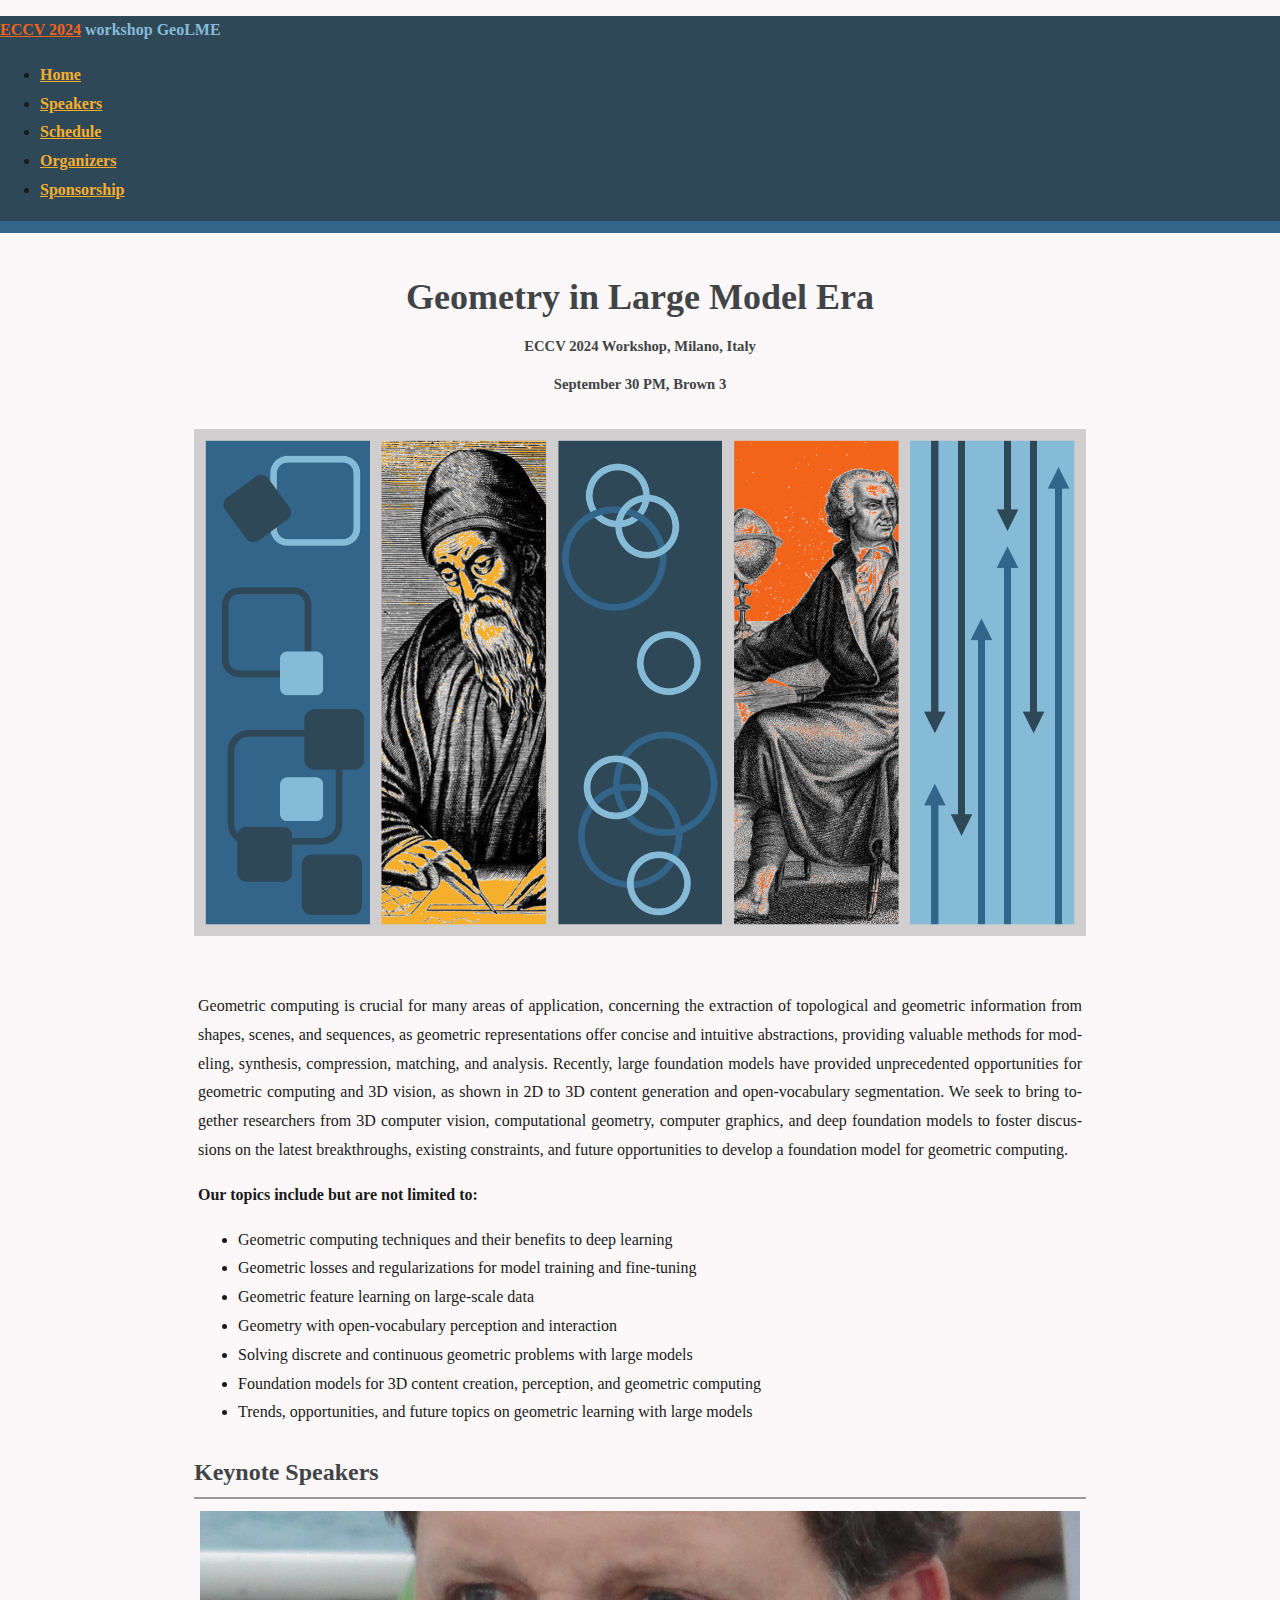
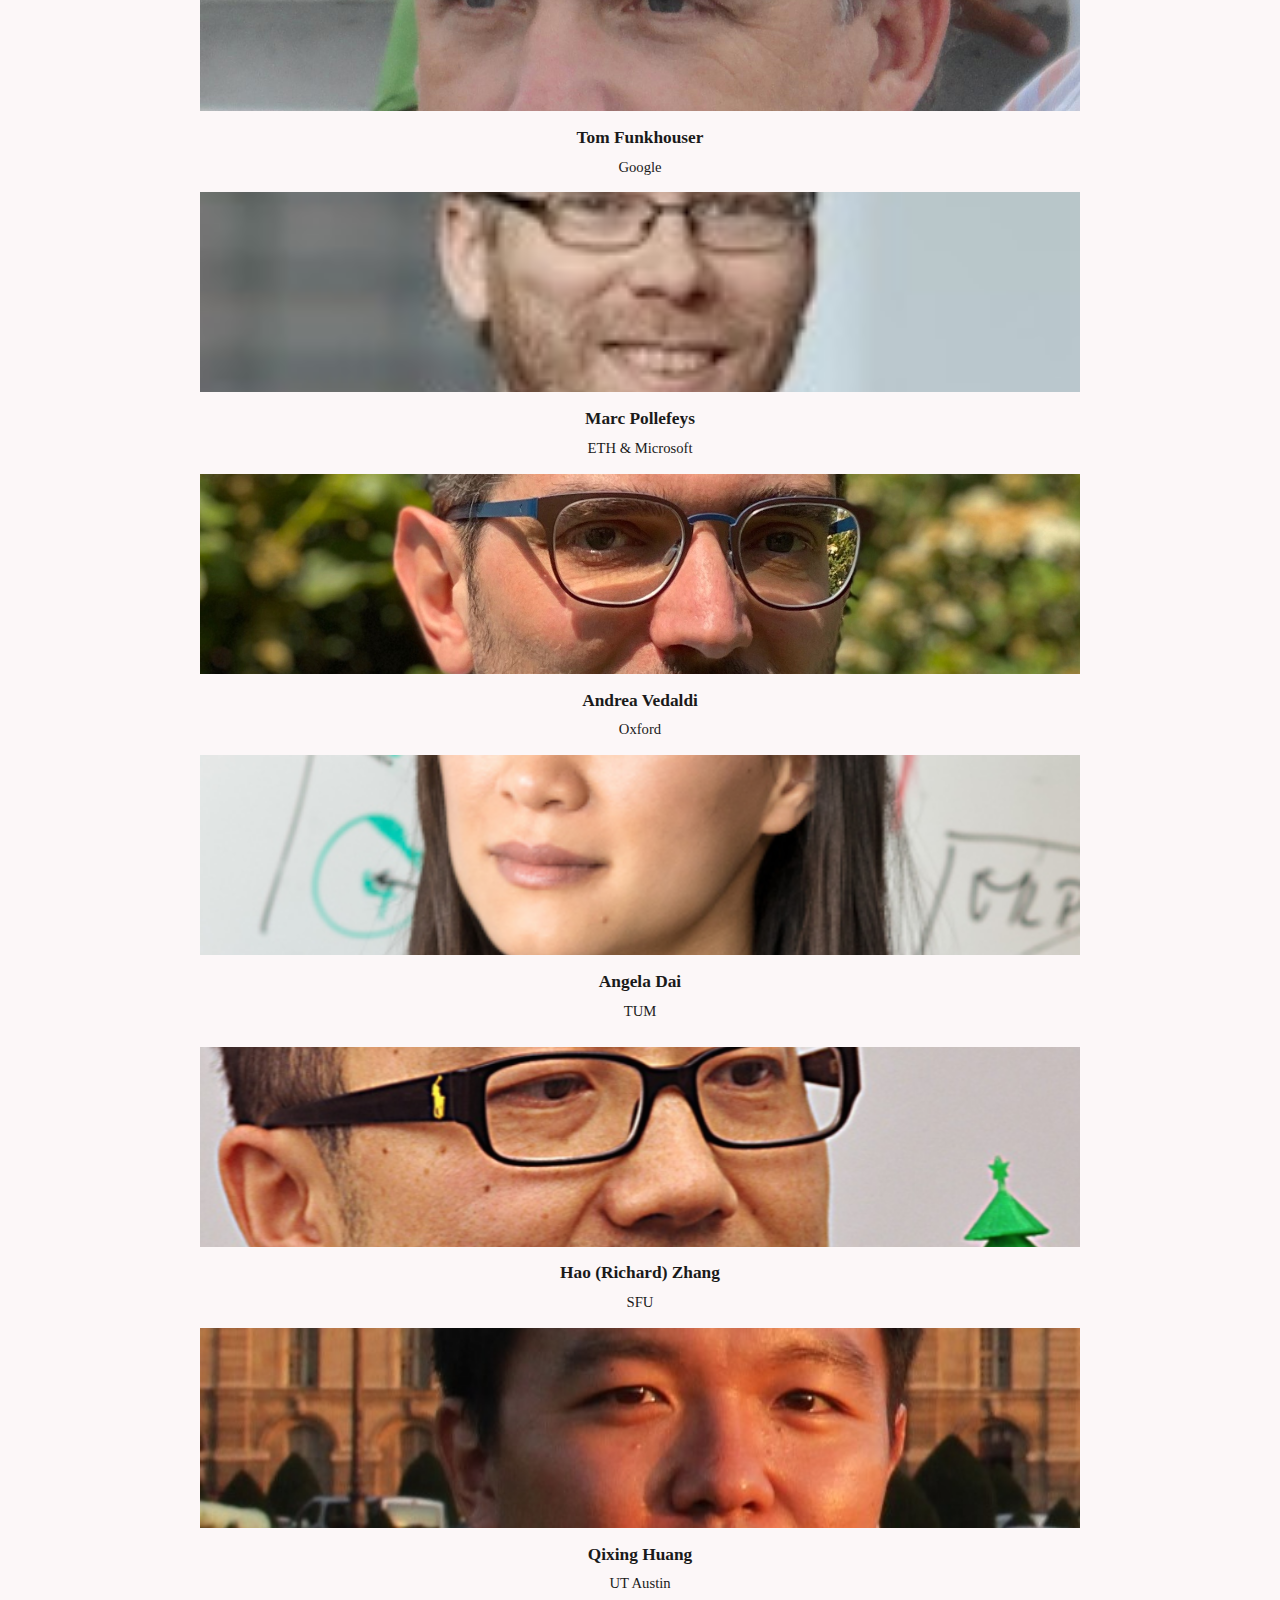
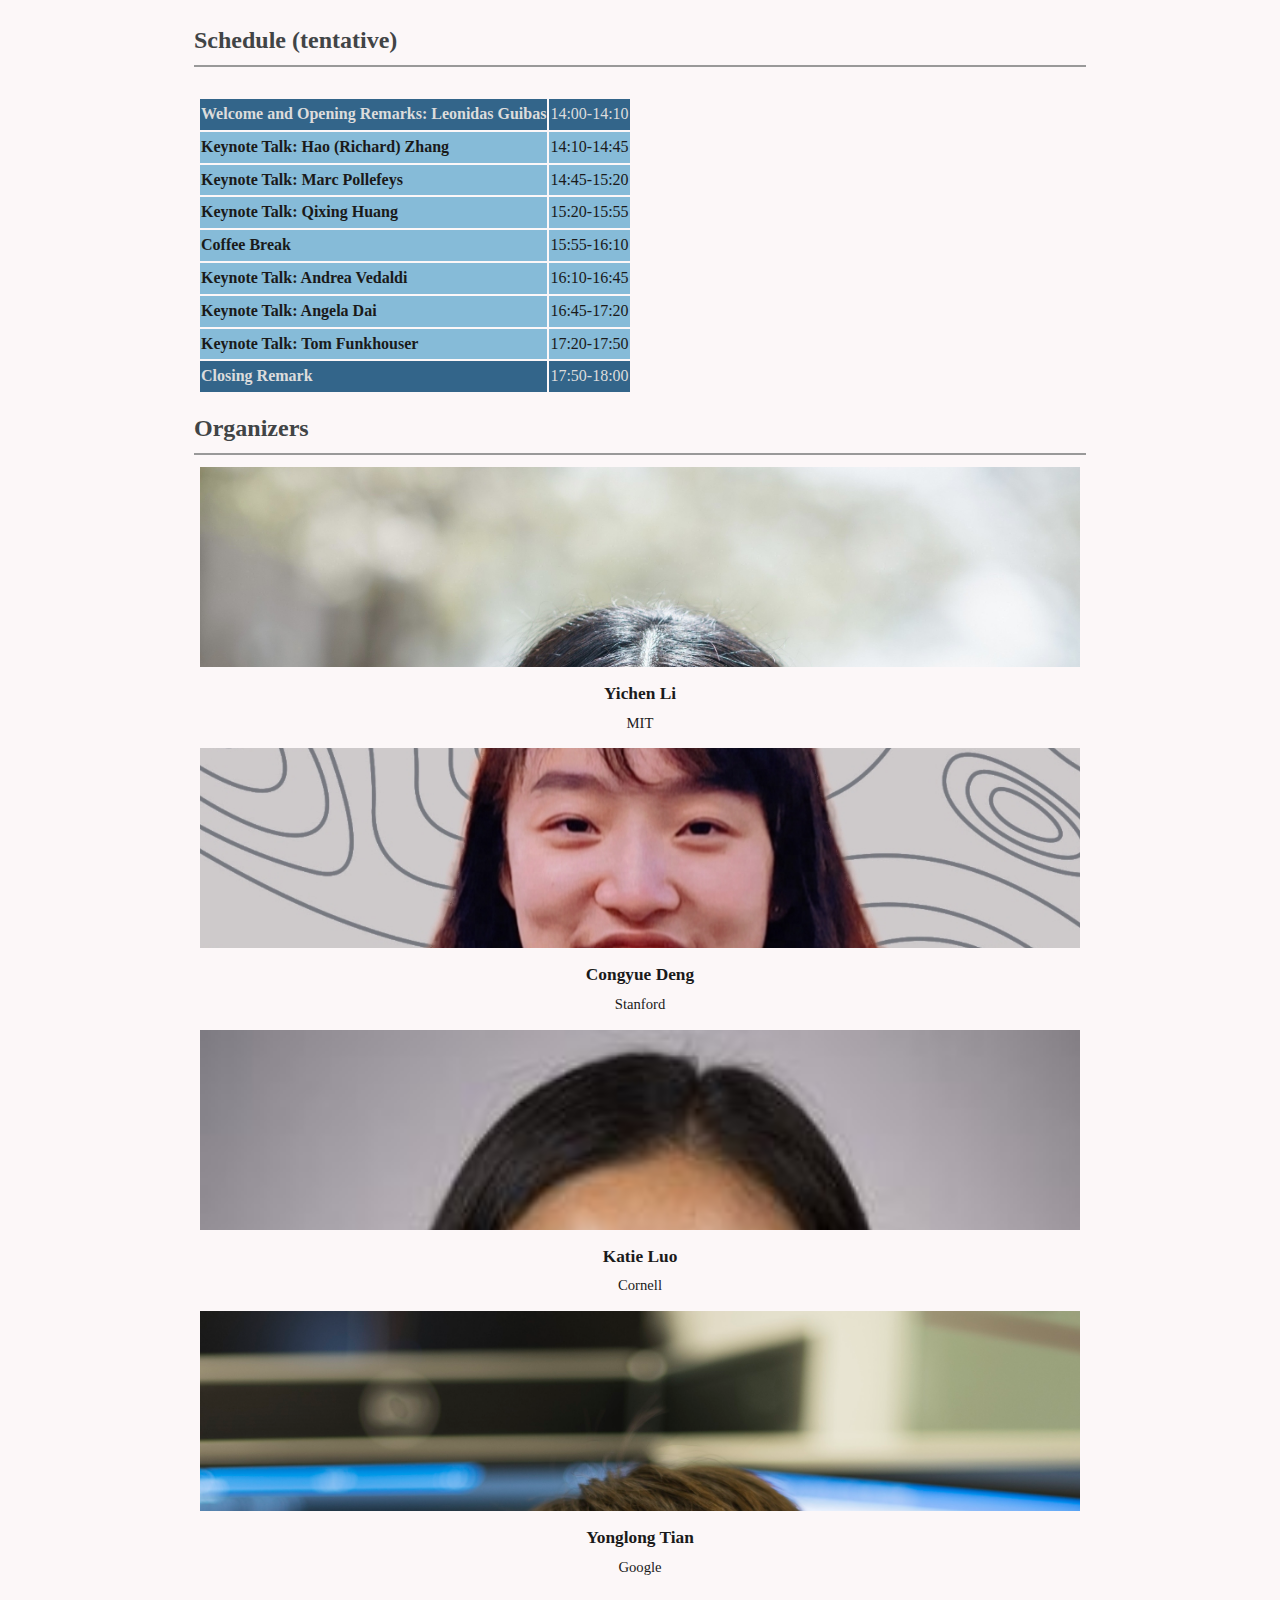
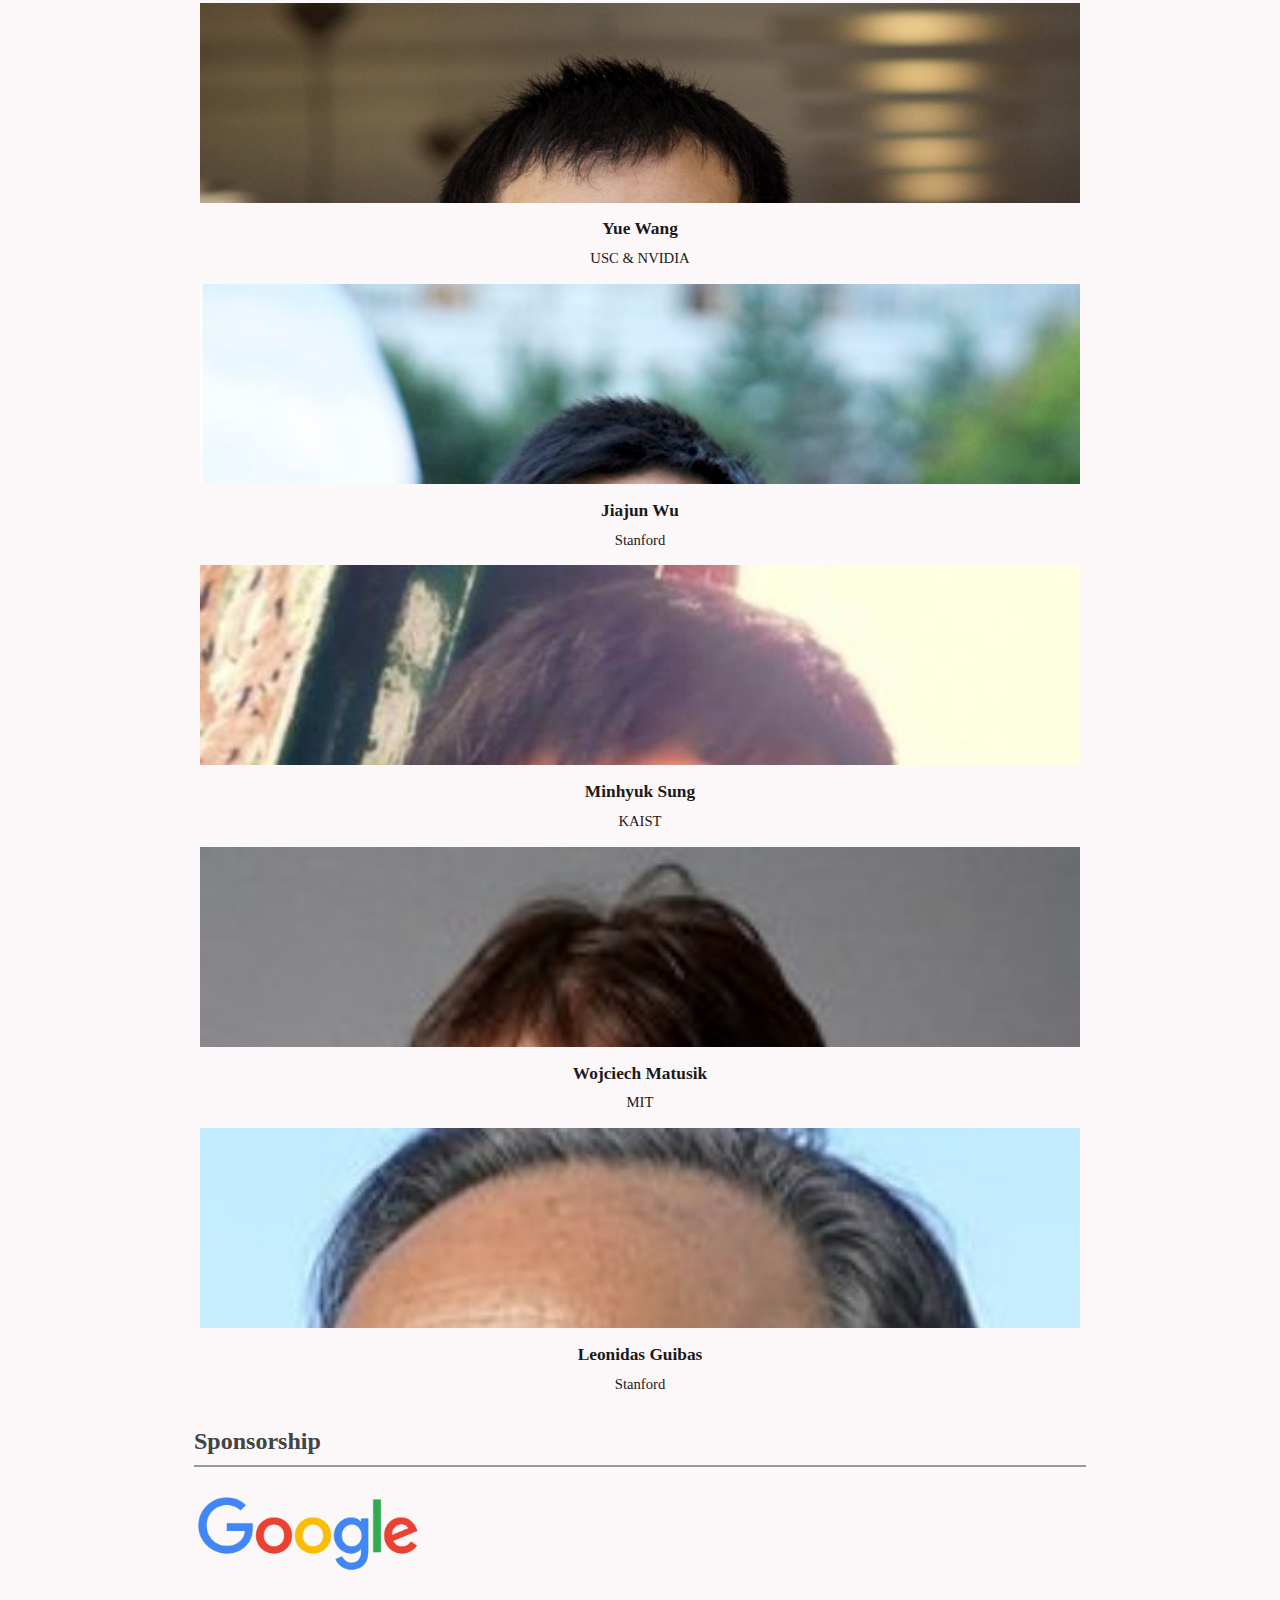
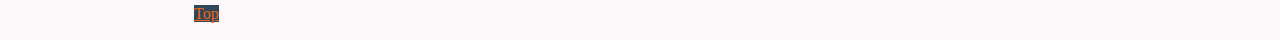
<file: index.html>
<!Doctype html>
<html lang="en">
    <head>
        <title>GeoLME</title>
        <meta charset="utf-8">
        <meta http-equiv="X-UA-Compatible" content="IE=edge">
        <meta name="viewport" content="width=device-width, initial-scale=1">
        <meta name="author" content="Congyue Deng">
        <meta name="description" content="Workshop page for GeoLME">
        <!-- Bootstrap -->
        <link href="https://cdn.jsdelivr.net/npm/bootstrap@5.0.2/dist/css/bootstrap.min.css" rel="stylesheet" integrity="sha384-EVSTQN3/azprG1Anm3QDgpJLIm9Nao0Yz1ztcQTwFspd3yD65VohhpuuCOmLASjC" crossorigin="anonymous">
        <script src="https://cdn.jsdelivr.net/npm/bootstrap@5.0.2/dist/js/bootstrap.bundle.min.js" integrity="sha384-MrcW6ZMFYlzcLA8Nl+NtUVF0sA7MsXsP1UyJoMp4YLEuNSfAP+JcXn/tWtIaxVXM" crossorigin="anonymous"></script>
        <link rel="stylesheet" href="https://cdnjs.cloudflare.com/ajax/libs/font-awesome/4.7.0/css/font-awesome.min.css">
        <link rel="stylesheet" type="text/css" href="style.css?cache=77333914184988801948">
        <link rel="icon" type="image/png" href="figures/favicon.png"/>
    </head>
    <body>
        <div id="navbar-top">
        <nav class="navbar navbar-light px-3">
            <p class="nav navbar-brand" style="color:#86bbd8;"><a href="https://eccv.ecva.net/"><b>ECCV 2024</b></a>&nbsp;workshop GeoLME</p>
            <ul class="nav nav-pills">
              <li class="nav-item">
                <a class="nav-link" href="index.html#home">Home</a>
              </li>
              <li class="nav-item">
                <a class="nav-link" href="index.html#speakers">Speakers</a>
              </li>
<!--               <li class="nav-item">
                <a class="nav-link" href="call_for_papers.html">
                Call for papers</a>
              </li> -->
              <li class="nav-item">
                <a class="nav-link" href="index.html#schedule">Schedule</a>
              </li>
              <li class="nav-item">
                <a class="nav-link" href="index.html#organizers">Organizers</a>
              </li>
              <li class="nav-item">
                <a class="nav-link" href="index.html#sponsorship">Sponsorship</a>
              </li>
            </ul>
        </nav>
        </div>
        <div data-bs-spy="scroll" data-bs-target="#navbar-example2" data-bs-offset="0" class="scrollspy-example" tabindex="0">
        <div class="jumbotron" id="home">
            <div class="title">
                <h2>Geometry in Large Model Era</h2>
                <h5>ECCV 2024 Workshop, Milano, Italy</h5>
                <h5>September 30 PM, Brown 3</h5>
            </div>

            <div class="content"><div class="row"><div class="col">
            	<img src="gfx/teaser.png" width="100%">
            </div>

            <div class="content"><div class="row"><div class="col">
            <p>
            Geometric computing is crucial for many areas of application, concerning the extraction of topological and geometric information from shapes, scenes, and sequences, as geometric representations offer concise and intuitive abstractions, providing valuable methods for modeling, synthesis, compression, matching, and analysis. Recently, large foundation models have provided unprecedented opportunities for geometric computing and 3D vision, as shown in 2D to 3D content generation and open-vocabulary segmentation. We seek to bring together researchers from 3D computer vision, computational geometry, computer graphics, and deep foundation models to foster discussions on the latest breakthroughs, existing constraints, and future opportunities to develop a foundation model for geometric computing.
            </p>
            <p>
            <strong>Our topics include but are not limited to:</strong>
            <ul>
                <li>Geometric computing techniques and their benefits to deep learning</li>
                <li>Geometric losses and regularizations for model training and fine-tuning</li>
                <li>Geometric feature learning on large-scale data</li>
                <li>Geometry with open-vocabulary perception and interaction</li>
                <li>Solving discrete and continuous geometric problems with large models</li>
                <li>Foundation models for 3D content creation, perception, and geometric computing </li>
                <li>Trends, opportunities, and future topics on geometric learning with large models</li>
            </ul>
            </p>
            </div></div></div>
        </div>

        <div class="section" id="speakers">
            <div class="title">
                <span>Keynote Speakers</span>
            </div>
            <div class="row">
            	<div class="col-xs-6 col-md-3">
                    <div class="thumbnail">
                        <div>
                            <img src="gfx/speakers/thomas_funkhouser.jpeg" alt="Thomas Funkhouser">
                            <ul class="social">
                                <a href="https://www.cs.princeton.edu/~funk/">
                                    <li class="icon"><i class="fa fa-home"></i></li>
                                </a>
                            </ul>
                        </div>
                        <div class="caption">
                            Tom Funkhouser<br>
                            <span>Google</span>
                        </div>
                    </div>
                </div>
                <div class="col-xs-6 col-md-3">
                    <div class="thumbnail">
                        <div>
                            <img src="gfx/speakers/marc.jpg" alt="">
                            <ul class="social">
                                <a href="https://people.inf.ethz.ch/pomarc/">
                                    <li class="icon"><i class="fa fa-home"></i></li>
                                </a>
                            </ul>
                        </div>
                        <div class="caption">
                            Marc Pollefeys
                            <br>
                            <span>ETH & Microsoft</span>
                        </div>
                    </div>
                </div>
                <div class="col-xs-6 col-md-3">
                    <div class="thumbnail">
                        <div>
                          <img src="gfx/speakers/vedaldi.jpg" alt="">
                          <ul class="social">
                              <a href="https://www.robots.ox.ac.uk/~vedaldi/">
                                  <li class="icon"><i class="fa fa-home"></i></li>
                              </a>
                          </ul>
                        </div>
                        <div class="caption">
                            Andrea Vedaldi<br>
                            <span>Oxford</span>
                        </div>
                    </div>
                </div>
                <div class="col-xs-6 col-md-3">
                    <div class="thumbnail">
                        <div>
                            <img src="gfx/speakers/angela_dai.jpeg" alt="">
                            <ul class="social">
                                <a href="http://www.3dunderstanding.org/">
                                    <li class="icon"><i class="fa fa-home"></i></li>
                                </a>
                            </ul>
                        </div>
                        <div class="caption">
                            Angela Dai<br>
                            <span>TUM</span>
                        </div>
                    </div>
                </div>
            </div>
            <div class="row">
                <div class="col-xs-6 col-md-3">
                    <div class="thumbnail">
                        <div>
                            <img src="gfx/speakers/hao_zhang.png" alt="">
                            <ul class="social">
                                <a href="https://www.cs.sfu.ca/~haoz/">
                                    <li class="icon"><i class="fa fa-home"></i></li>
                                </a>
                            </ul>
                        </div>
                        <div class="caption">
                            Hao (Richard) Zhang
                            <br>
                            <span>SFU</span>
                        </div>
                    </div>
                </div>
                <div class="col-xs-6 col-md-3">
                    <div class="thumbnail">
                        <div>
                            <img src="gfx/speakers/qixing_huang.jpeg" alt="">
                            <ul class="social">
                                <a href="https://www.cs.utexas.edu/~huangqx/">
                                    <li class="icon"><i class="fa fa-home"></i></li>
                                </a>
                            </ul>
                        </div>
                        <div class="caption">
                            Qixing Huang
                            <br>
                            <span>UT Austin</span>
                        </div>
                    </div>
                </div>
            </div>
        </div>
        <!-- <div class="section" id="speakers">
            <div class="title">
                <span>Tutorial</span>
            </div>

                <div class="col-xs-6 col-md-3">
                    <div class="thumbnail">
                        <div>
                            <img src="gfx/organizers/" alt="">
                            <ul class="social">
                                <a href="https://www.grasp.upenn.edu/people/evangelos-chatzipantazis/">
                                    <li class="icon"><i class="fa fa-home"></i></li>
                                </a>
                            </ul>
                        </div>
                        <div class="caption">
                            <br>
                            <span></span>
                        </div>
                    </div>
                </div>
            </div>
        </div> -->


        <div class="section" id="schedule">
            <div class="title">
                <span>Schedule (tentative)</span>
            </div>
            <div class="content"><div class="row"><div class="col">
              <div class="col-xs-12">
                <table class="table">
                    <tr style="background:#33658a; color:#dcdcdc;">
                      <td><strong>Welcome and Opening Remarks: Leonidas Guibas</strong></td>
                      <td>14:00-14:10</td>
                    </tr>
                    <tr style="background:#86bbd8">
                      <td><strong>Keynote Talk: Hao (Richard) Zhang</strong></td>
                      <td>14:10-14:45</td>
                    </tr>
                    <tr style="background:#86bbd8">
                      <td><strong>Keynote Talk: Marc Pollefeys</strong></td>
                      <td>14:45-15:20</td>
                    </tr>
                    <tr style="background:#86bbd8">
                      <td><strong>Keynote Talk: Qixing Huang</strong></td>
                      <td>15:20-15:55</td>
                    </tr>
                    <tr style="background:#86bbd8">
                        <td><strong>Coffee Break</strong></td>
                        <td>15:55-16:10</td>
                    </tr>
                    <tr style="background:#86bbd8">
                      <td><strong>Keynote Talk: Andrea Vedaldi</strong></td>
                      <td>16:10-16:45</td>
                    </tr>
                    <tr style="background:#86bbd8">
                        <td><strong>Keynote Talk: Angela Dai</strong></td>
                        <td>16:45-17:20</td>
                    </tr>
                    <tr style="background:#86bbd8">
                        <td><strong>Keynote Talk: Tom Funkhouser</strong></td>
                        <td>17:20-17:50</td>
                    </tr>
                    <tr style="background:#33658a; color:#dcdcdc;">
                      <td><strong>Closing Remark</strong></td>
                      <td>17:50-18:00</td>
                    </tr>
                </table>
              </div>
            </div></div></div>
        </div>


        <div class="section" id="organizers">
            <div class="title">
                <span>Organizers</span>
            </div>
            <div class="row">
                <div class="col-xs-6 col-md-3">
                    <div class="thumbnail">
                        <div>
                            <img src="gfx/organizers/yichenli.jpeg" alt="Yichen Li" class="top-left">
                            <ul class="social">
                                <a href="https://people.csail.mit.edu/yichenl/">
                                    <li class="icon"><i class="fa fa-home"></i></li>
                                </a>
                            </ul>
                        </div>
                        <div class="caption">
                            Yichen Li<br><span>MIT</span>
                        </div>
                    </div>
                </div>
                <div class="col-xs-6 col-md-3">
                    <div class="thumbnail">
                        <div>
                            <img src="gfx/organizers/congyue_deng.jpg" alt="Congyue Deng">
                            <ul class="social">
                                <a href="https://cs.stanford.edu/~congyue/">
                                    <li class="icon"><i class="fa fa-home"></i></li>
                                </a>
                            </ul>
                        </div>
                        <div class="caption">
                            Congyue Deng<br><span>Stanford</span>
                        </div>
                    </div>
                </div>
                <div class="col-xs-6 col-md-3">
                    <div class="thumbnail">
                        <div>
                            <img src="gfx/organizers/katie_luo.jpeg" alt="" class="top-left">
                            <ul class="social">
                                <a href="https://www.cs.cornell.edu/~katieluo/">
                                    <li class="icon"><i class="fa fa-home"></i></li>
                                </a>
                            </ul>
                        </div>
                        <div class="caption">
                            Katie Luo<br><span>Cornell</span>
                        </div>
                    </div>
                </div>
                <div class="col-xs-6 col-md-3">
                    <div class="thumbnail">
                        <div>
                            <img src="gfx/organizers/yonglong_tian.jpeg" alt="Yonglong Tian" class="top-left">
                            <ul class="social">
                                <a href="https://people.csail.mit.edu/yonglong/">
                                    <li class="icon"><i class="fa fa-home"></i></li>
                                </a>
                            </ul>
                        </div>
                        <div class="caption">
                            Yonglong Tian<br><span>Google</span>
                        </div>
                    </div>
                </div>
            </div>
            <div class="row">
                <div class="col-xs-6 col-md-3">
                    <div class="thumbnail">
                        <div>
                            <img src="gfx/organizers/yue_wang.png" alt="Yue Wang" class="top-left">
                            <ul class="social">
                                <a href="https://yuewang.xyz/">
                                    <li class="icon"><i class="fa fa-home"></i></li>
                                </a>
                            </ul>
                        </div>
                        <div class="caption">
                            Yue Wang<br><span>USC & NVIDIA</span>
                        </div>
                    </div>
                </div>
                <div class="col-xs-6 col-md-3">
                    <div class="thumbnail">
                        <div>
                            <img src="gfx/organizers/Jiajun_Wu.jpg" alt="" class="top-left">
                            <ul class="social">
                                <a href="https://jiajunwu.com/">
                                    <li class="icon"><i class="fa fa-home"></i></li>
                                </a>
                            </ul>
                        </div>
                        <div class="caption">
                            Jiajun Wu<br><span>Stanford</span>
                        </div>
                    </div>
                </div>
                <div class="col-xs-6 col-md-3">
                    <div class="thumbnail">
                        <div>
                            <img src="gfx/organizers/minhyuk_sung.png" alt="" class="top-left">
                            <ul class="social">
                                <a href="https://mhsung.github.io/">
                                    <li class="icon"><i class="fa fa-home"></i></li>
                                </a>
                            </ul>
                        </div>
                        <div class="caption">
                            Minhyuk Sung<br><span>KAIST</span>
                        </div>
                    </div>
                </div>
            	<div class="col-xs-6 col-md-3">
                    <div class="thumbnail">
                        <div>
                            <img src="gfx/organizers/wojchiech.jpeg" alt="" class="top-left">
                            <ul class="social">
                                <a href="https://cdfg.mit.edu/wojciech">
                                    <li class="icon"><i class="fa fa-home"></i></li>
                                </a>
                            </ul>
                        </div>
                        <div class="caption">
                            Wojciech Matusik<br><span>MIT</span>
                        </div>
                    </div>
                </div>
                <div class="col-xs-6 col-md-3">
                    <div class="thumbnail">
                        <div>
                            <img src="gfx/organizers/Leo.jpeg" alt="" class="top-left">
                            <ul class="social">
                                <a href="https://geometry.stanford.edu/member/guibas/">
                                    <li class="icon"><i class="fa fa-home"></i></li>
                                </a>
                            </ul>
                        </div>
                        <div class="caption">
                            Leonidas Guibas<br><span>Stanford</span>
                        </div>
                    </div>
                </div>
            </div>
        </div>

        <div class="section" id="sponsorship">
            <div class="title">
                <span>Sponsorship</span>
            </div>
            <div class="content"><div class="row"><div class="col">
            	<img src="gfx/google_logo.png" width="25%">
            </div>
        </div>
        <br>
        <br>

        <div class="d-grid gap-2 d-md-flex justify-content-md-end d-none d-md-block col-button">
            <a class="btn btn-primary me-md-2" role="button" href="#home" >Top</a>
        </div>

        <script>
            var scrollSpy = new bootstrap.ScrollSpy(document.body, {
                target: '#navbar-top'
            });
        </script>
        <!-- Google tag (gtag.js) -->
        <script async src="https://www.googletagmanager.com/gtag/js?id=G-4LXC9BQBBX"></script>
        <script>
          window.dataLayer = window.dataLayer || [];
          function gtag(){dataLayer.push(arguments);}
          gtag('js', new Date());
        
          gtag('config', 'G-4LXC9BQBBX');
        </script>
    </body>
</html>
</file>
<file: style.css>
body {
    background-color: #fcf7f8;
    color: #1a1a1a;
    line-height: 1.8em;
    -moz-hyphens: auto;
    -webkit-hyphens: auto;
    hyphens: auto;
    margin: 0;
}
h2 {
    padding: 10px 0px 10px 0px;
    margin: 0px 0px 0px 0px;
    font-weight: bold;
}

h4 {
    padding: 0px 0px 10px 0px;
    margin: 0px 0px 0px 0px;
}

h5 {
    font-size: 11pt;
    font-weight: bold;
    padding: 10px 0px 0px 0px;
    margin: 0px 0px 0px 0px;
}

h6 {
    font-size: 11pt;
    font-weight: normal;
    /* padding: 10px 0px 0px 0px;
    margin: 0px 0px 0px 0px; */
}

u {
    text-decoration: underline;
    font-weight: bold;
}

a { color: #f26419; }
a:hover {color: #e0a458;}
.row a {text-decoration: none;}
li {font-size: 12pt;}

/* Top navigation bar */
#navbar-top {
    position: sticky;
    top: 0;
    right: 0;
    left: 0;
    z-index: 1030;
    font-weight: bold;
}
.navbar {
    border-bottom: 12px solid #33658a;
    background-color: #2f4858;
}
.navbar-top a {
    color: #f26419;
}
.navbar a:hover {
    color: #e0a458;
}

.nav-link {color: #f6ae2d;}
.nav-link.active {
    color: #ffdbb5;
    background: #c08497;
}
.nav-item li.active>a, .nav-item a:hover, .nav-item a:focus, .nav-itme li.open>a{
    color: #ffdbb5;
    background: #86bbd8 !important;
    outline: 0;
}

#navbar-bottom {
    margin: -0px auto 5px auto;
    padding: 0px 4px 0px 4px;
    bottom: 0;
    z-index: 1030;
    text-align: center;
}

.col-img {
    margin-bottom: -15px;
    padding-bottom: -10px;
}

.section {
    max-width: 900px;
    margin: -100px auto 5px auto;
    padding: 100px 4px 0px 4px;
}
.section > .title {
    font-size: 18pt;
    color: #414446;
    clear: both;
    padding-bottom: 10px;
    border-bottom: 2px solid #999;
    padding-right: 15px;
    padding-top: 15px;
    font-weight: bold;
}

.jumbotron {
    max-width: 900px;
    margin: 0 auto;
    padding: 40px 4px 0px 4px;
    background-color: #fcf7f8;
}
.jumbotron > .title {
    font-size: 18pt;
    color: #414446;
    clear: both;
    text-align: center;
}

.content{
    padding: 20px 0px 0px 0px;
    margin: 0px auto;
    text-align: justify;
    font-size: 12pt;
}

.row {
    max-width: 900px;
    margin: 0px 0px 0px 0px;
    padding: 10px 4px 0px 4px;
}

.row {
    font-size: 12pt;
    padding: 2px auto;
}

.thumbnail {
    padding: 2px 2px 2px 2px;
    margin: 0px 0px 1px 0px;
}

.thumbnail img {
    height: 200px;
    object-fit: scale-down;
    width: 100%;
}
@media (min-width: 576px) {
    .thumbnail img {
        object-fit: cover;
    }
    .thumbnail img.top-left {
        object-position: 0px 0px;
    }
}

.logo {
    width: 100%;
    padding: 2px 2px 2px 2px;
    margin: 0px 0px 1px 0px;
    object-fit: contain;
}

.caption {
    padding: 3px 0px 3px 0px;
    margin: 0px 0px 3px 0px;
    text-align: center;
    font-size: 13pt;
    font-weight: bold;
}
.caption span {
    font-size: 11pt;
    font-weight: normal;
}

.caption a:hover {text-decoration:none;}

table {
    text-align: left;
}

tr { 
    border: solid #efefef;
    border-width: 3px 0;
}

.table-head {
    background-color: #2d3047;
    color: #dcdcdc;
}

.carousel-item {
    text-align: center;
}
.carousel-caption {
    height: 15%;
    background: rgba(230, 230, 230, 0.9);
}

.thumbnail ul {
    display: block;
    list-style-type: none;
    margin: 0px;
    padding: 5px;
    text-align: center;
}
@media (hover: hover) {
    .thumbnail div {
        position: relative;
        overflow: hidden;
    }
    .thumbnail ul {
        background: rgba(200, 200, 200, 0.7);
        position: absolute;
        bottom: -100%;
        left: 0px;
        right: 0px;
        transition: bottom 0.2s ease-in-out;
    }
    .thumbnail:hover ul {
        bottom: 0px;
    }
}

.icon {
    display: inline-block;
    background: #86bbd8;
    color: #2f4858;
    padding: 10px;
    cursor: pointer;
    border-radius: 5px;
    text-align: center;
    font-size: 150%;
}

.icon:hover {
    background: #33658a;
    color: #dcdcdc;
}

.col-button {
    margin-top: -40px;
}

.btn {
    background: #2f4858;
    border: 0pt;
}
.btn:hover {
    background: #86bbd8;
    border: 0pt;
}
</file>
